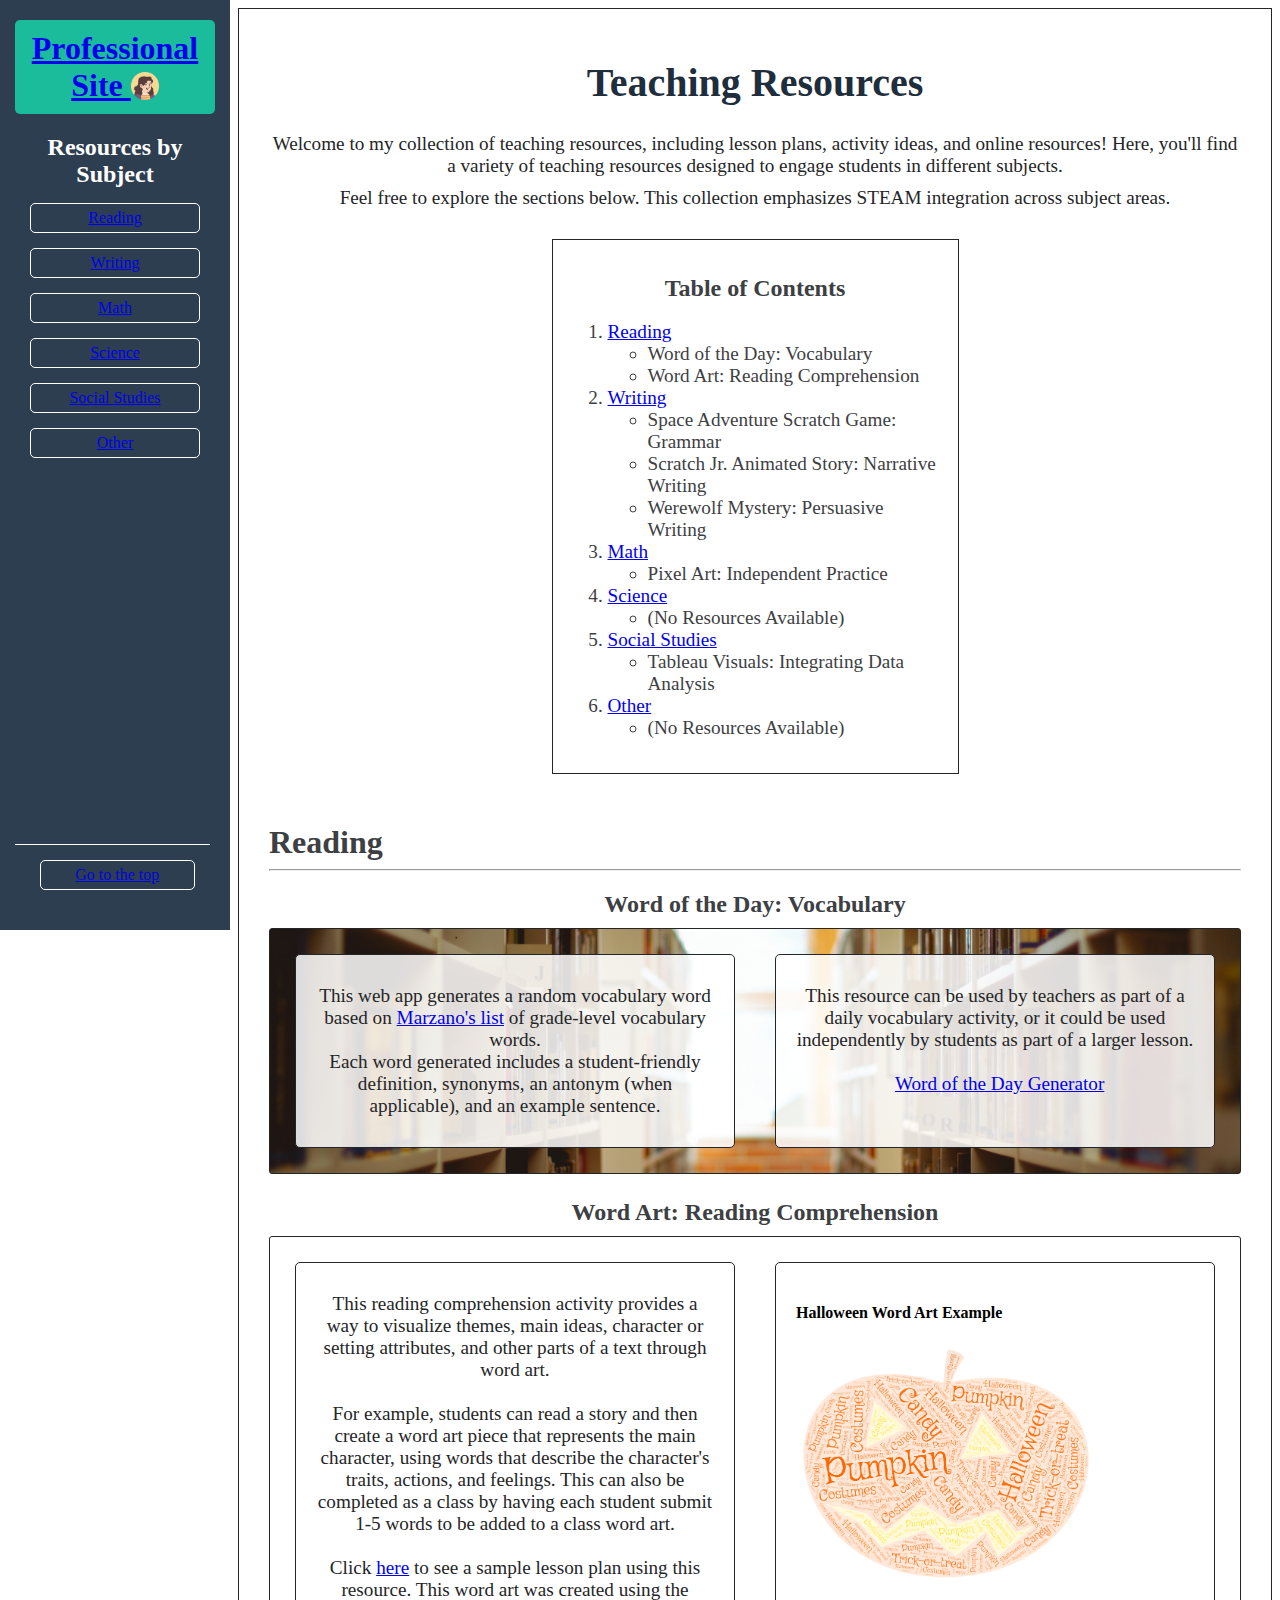
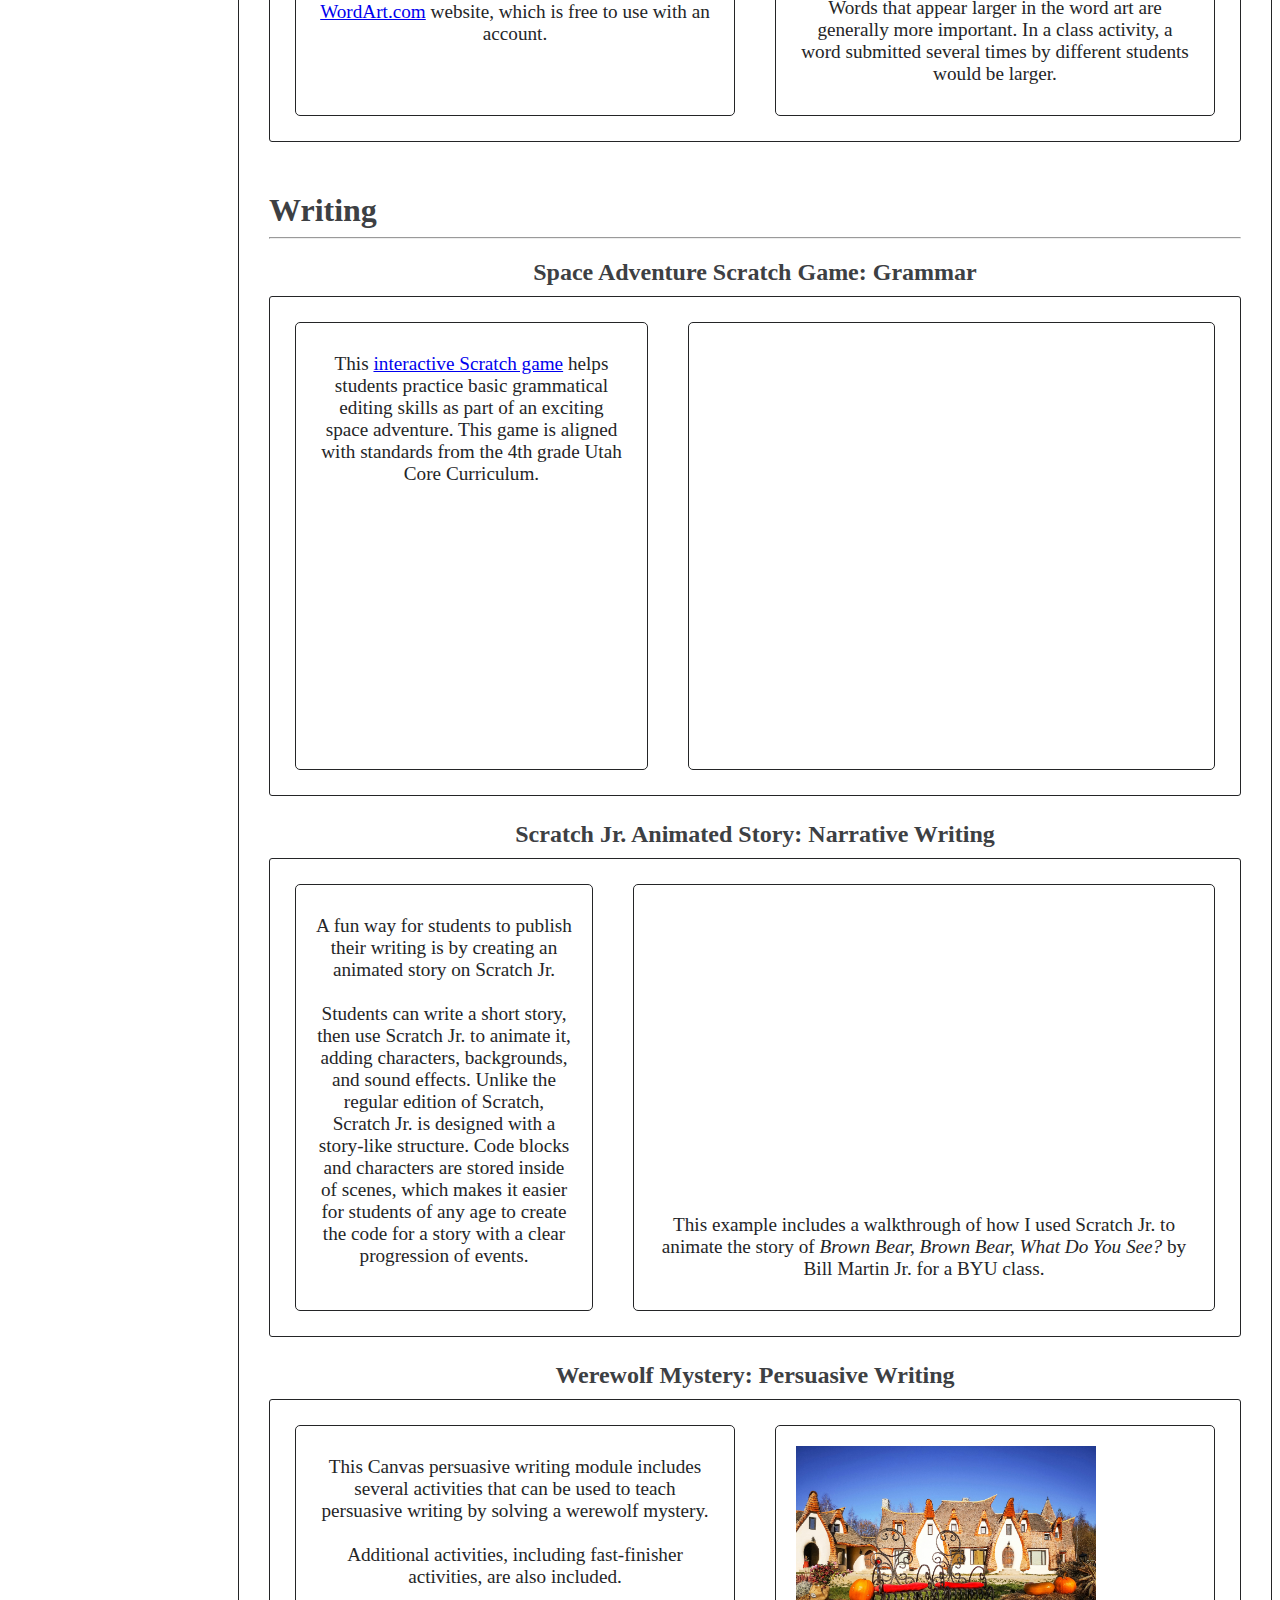
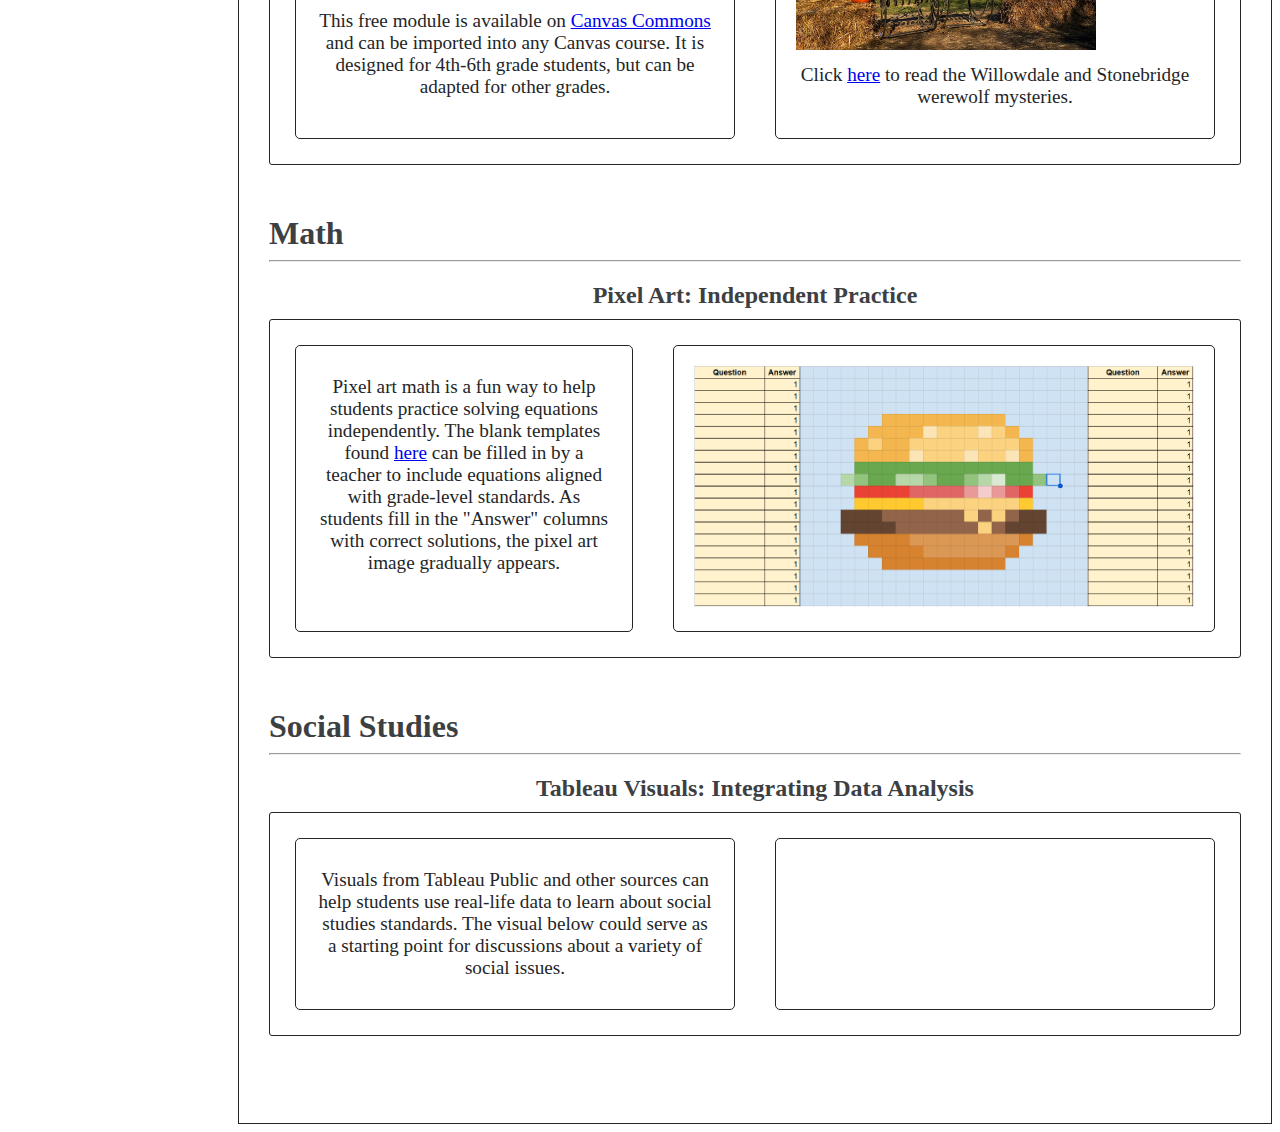
<file: html/scratch-page.html>
<!DOCTYPE html>
<html lang="en">
    <head>
        <meta charset="utf-8" />
        <title>Teaching Resources | Ariana Cheney - Professional Site</title>
        <!-- Favicon-->
        <link rel="icon" type="image/x-icon" href="assets/img/Ariana Avatar.png" />
        <link href="../css/scratch-styles.css" rel="stylesheet" />
    </head>
    <body>
        <div id="left-menu" class="menu">
            <div id="left-menu-header">
                <!-- <h1>Ariana Cheney</h1> -->
                <h1><a href="../index.html">Professional <br>Site </a></h1>
                <img src="../assets/img/Ariana Avatar.png" alt="Ariana Cheney avatar logo" height="28">  
            </div>
            <h2>Resources by Subject</h2>
            <!-- <hr> -->
            <div class="left-menu-button"><a href="#reading">Reading</a></div>
            <div class="left-menu-button"><a href="#writing">Writing</a></div>
            <div class="left-menu-button"><a href="#math">Math</a></div>
            <div class="left-menu-button"><a href="#science">Science</a></div>
            <div class="left-menu-button"><a href="#social-studies">Social Studies</a></div>
            <div class="left-menu-button"><a href="#other">Other</a></div>
            <div id="left-menu-footer">
                <div class="left-menu-button"><a href="#scratch-page-title">Go to the top</a></div>
            </div>
        </div>

        <div id="top-menu" class="menu">
            <div id="top-menu-header">
                <h1>Professional Site</h1>
                <img src="../assets/img/Ariana Avatar.png" alt="Ariana Cheney avatar logo" height="28">
                <!-- Add a home button here and link it back to the main page -->
            </div>
            
        </div>

        <div id="content">
            <h1 id="scratch-page-title">Teaching Resources</h1>
            <p>Welcome to my collection of teaching resources, including lesson plans, activity ideas, and online resources! Here, you'll find a variety of teaching resources designed to engage students in different subjects.</p>
            <p>Feel free to explore the sections below. This collection emphasizes STEAM integration across subject areas.</p>
            <div id="table-of-contents">
                <h3>Table of Contents</h3>
                <ol>
                    <li><a href="#reading">Reading</a>
                        <ul>
                            <li>Word of the Day: Vocabulary</li>
                            <li>Word Art: Reading Comprehension</li>
                        </ul>
                    </li>
                    <li><a href="#writing">Writing</a>
                        <ul>
                            <li>Space Adventure Scratch Game: Grammar</li>
                            <li>Scratch Jr. Animated Story: Narrative Writing</li>
                            <li>Werewolf Mystery: Persuasive Writing</li>
                        </ul>
                    </li>
                    <li><a href="#math">Math</a>
                        <ul>
                            <li>Pixel Art: Independent Practice</li>
                        </ul>
                    </li>
                    <li><a href="#science">Science</a>
                       <ul>
                            <li>(No Resources Available)</li>
                        </ul>
                    </li>
                    <li><a href="#social-studies">Social Studies</a>
                        <ul>
                            <li>Tableau Visuals: Integrating Data Analysis</li>
                        </ul>
                    </li>
                    <li><a href="#other">Other</a>
                        <ul>
                            <li>(No Resources Available)</li>
                        </ul>
                    </li>
                </ol>
            </div>
            
            <h2 id="reading">Reading</h2>
            <hr>
            <h3>Word of the Day: Vocabulary</h3>
            <div class="content-group" id="reading-activity-A">
                <div class="content-piece">
                    <p>This web app generates a random vocabulary word based on <a href="https://docs.steinhardt.nyu.edu/pdfs/metrocenter/atn293/pdf/cloud01232019/Grade-level-Marzano-list-LA_-SS_-Sci_-M.pdf">Marzano's list</a> of grade-level vocabulary words.<br>
                        Each word generated includes a student-friendly definition, synonyms, an antonym (when applicable), and an example sentence.</p>
                </div>
                <div class="content-piece">
                    <p>This resource can be used by teachers as part of a daily vocabulary activity, or it could be used independently by students as part of a larger lesson.<br>
                    <br> &nbsp;
                    <a href="word-of-the-day.html">Word of the Day Generator</a></p>
                </div>
            </div>
            <h3>Word Art: Reading Comprehension</h3>
            <div class="content-group" id="reading-activity-B">
                <div class="content-piece">
                    <p>This reading comprehension activity provides a way to visualize themes, main ideas, character or setting attributes, and other parts of a text through word art.<br>&nbsp<br>
                    For example, students can read a story and then create a word art piece that represents the main character, using words that describe the character's traits, actions, and feelings. This can also be completed as a class by having each student submit 1-5 words to be added to a class word art.<br>&nbsp<br>
                    Click <a href="https://docs.google.com/document/d/1Bivyh7Z_5NYysTfw4thu85inUBFk5IO5OaNa2rrhJvs/copy">here</a> to see a sample lesson plan using this resource. This word art was created using the <a href="https://wordart.com/">WordArt.com</a> website, which is free to use with an account.
                    </p>
                </div>
                <div class="content-piece">
                    <h4>Halloween Word Art Example</h4>
                    <img src="../assets/img/teaching/Halloween Word Art.png" width=300px alt="Word art about Halloween, including words like: Halloween, pumpkin, costumes, trick-or-treat, etc.">
                    <p>Words that appear larger in the word art are generally more important. In a class activity, a word submitted several times by different students would be larger.</p>
                </div>
            </div>

            <h2 id="writing">Writing</h2>
            <hr>
            <h3>Space Adventure Scratch Game: Grammar</h3>
            <div class="content-group" id="writing-activity-A">
                <div class="content-piece">
                    <p>This <a href="https://scratch.mit.edu/projects/853459422/">interactive Scratch game</a> helps students practice basic grammatical editing skills as part of an exciting space adventure. This game is aligned with standards from the 4th grade Utah Core Curriculum.</p>
                </div>
                <div class="content-piece">
                    <iframe allowtransparency="true" width="485" height="402"  src="https://scratch.mit.edu/projects/853459422/embed?autostart=false"  frameborder="0" allowfullscreen></iframe>
                </div>
            </div>
            <h3>Scratch Jr. Animated Story: Narrative Writing</h3>
            <div class="content-group" id="writing-activity-B">
                <div class="content-piece">
                    <p>A fun way for students to publish their writing is by creating an animated story on Scratch Jr.
                        <br>&nbsp<br>
                        Students can write a short story, then use Scratch Jr. to animate it, adding characters, backgrounds, and sound effects. Unlike the regular edition of Scratch, Scratch Jr. is designed with a story-like structure. Code blocks and characters are stored inside of scenes, which makes it easier for students of any age to create the code for a story with a clear progression of events.
                    </p>
                </div>
                <div class="content-piece">
                    <iframe width="540" height="295" src="https://www.youtube.com/embed/wM4AZ9mZhSs?si=-SJVwOaLrRXik9so&amp;start=257" title="YouTube video player" frameborder="0" allow="accelerometer; autoplay; clipboard-write; encrypted-media; gyroscope; picture-in-picture; web-share" referrerpolicy="strict-origin-when-cross-origin" allowfullscreen></iframe>
                    <p>This example includes a walkthrough of how I used Scratch Jr. to animate the story of <i>Brown Bear, Brown Bear, What Do You See?</i> by Bill Martin Jr. for a BYU class.</p>
                </div>
            </div>
            <h3>Werewolf Mystery: Persuasive Writing</h3>
            <div class="content-group" id="writing-activity-C">
                <div class="content-piece">
                    <p>This Canvas persuasive writing module includes several activities that can be used to teach persuasive writing by solving a werewolf mystery. <br>&nbsp<br>
                        Additional activities, including fast-finisher activities, are also included.<br>&nbsp<br>
                        This free module is available on <a href="https://lor.instructure.com/resources/64ded18f5cdb4eb89fd8a546ab0b47e8?shared">Canvas Commons</a> and can be imported into any Canvas course. It is designed for 4th-6th grade students, but can be adapted for other grades.
                    </p>
                </div>
                <div class="content-piece">
                    <img src="../assets/img/teaching/Halloween Town.jpg" width=300px alt="Mysterious Halloween town.">
                    <p>Click <a href="https://lor.instructure.com/resources/64ded18f5cdb4eb89fd8a546ab0b47e8?shared">here</a> to read the Willowdale and Stonebridge werewolf mysteries.</p>
                </div>
            </div>

            <h2 id="math">Math</h2>
            <hr>
            <h3>Pixel Art: Independent Practice</h3>
            <div class="content-group" id="math-activity-A">
                <div class="content-piece">
                    <p>Pixel art math is a fun way to help students practice solving equations independently. The blank templates found <a href="https://docs.google.com/spreadsheets/d/1BRm72bSHNoMiikZFjl7k-6zkOlCQOCwwmBqM2G07Fls/copy">here</a> can be filled in by a teacher to include equations aligned with grade-level standards. As students fill in the "Answer" columns with correct solutions, the pixel art image gradually appears.</p>
                </div>
                <div class="content-piece">
                    <img src="../assets/img/teaching/Pixel Art Hamburger.png" width=500px alt="Pixel art of a hamburger, with spaces for math problems on the left and right.">
                </div>
            </div>

            <h2 id="social-studies">Social Studies</h2>
            <hr>
            <h3>Tableau Visuals: Integrating Data Analysis</h3>
            <div class="content-group" id="social-studies-activity-A">
                <div class="content-piece">
                    <p>Visuals from Tableau Public and other sources can help students use real-life data to learn about social studies standards. The visual below could serve as a starting point for discussions about a variety of social issues.</p>
                </div>
                <div class="content-piece">
                    <div class='tableauPlaceholder' id='viz1754957266226' style='position: relative'>
                        <noscript>
                            <a href='#'><img alt='State of the World’s Children ' src='https:&#47;&#47;public.tableau.com&#47;static&#47;images&#47;UN&#47;UNICEFSOWC2016&#47;StateoftheWorldsChildren&#47;1_rss.png' style='border: none' /></a>
                        </noscript>
                        <object class='tableauViz'  style='display:none;'>
                            <param name='host_url' value='https%3A%2F%2Fpublic.tableau.com%2F' />
                            <param name='embed_code_version' value='3' />
                            <param name='path' value='views&#47;UNICEFSOWC2016&#47;StateoftheWorldsChildren?:language=en-US&amp;:embed=true&amp;:sid=&amp;:redirect=auth' />
                            <param name='toolbar' value='yes' />
                            <param name='static_image' value='https:&#47;&#47;public.tableau.com&#47;static&#47;images&#47;UN&#47;UNICEFSOWC2016&#47;StateoftheWorldsChildren&#47;1.png' />
                            <param name='animate_transition' value='yes' />
                            <param name='display_static_image' value='yes' />
                            <param name='display_spinner' value='yes' />
                            <param name='display_overlay' value='yes' />
                            <param name='display_count' value='yes' />
                            <param name='language' value='en-US' />
                        </object>
                    </div>
                    <script type='text/javascript'>
                        var divElement = document.getElementById('viz1754957266226');
                        var vizElement = divElement.getElementsByTagName('object')[0];
                        vizElement.style.width='900px';vizElement.style.height='1627px';
                        var scriptElement = document.createElement('script');
                        scriptElement.src = 'https://public.tableau.com/javascripts/api/viz_v1.js';
                        vizElement.parentNode.insertBefore(scriptElement, vizElement);
                    </script>
                </div>
            </div>
            <p>&nbsp;</p>
        </div>
    </body>
</file>
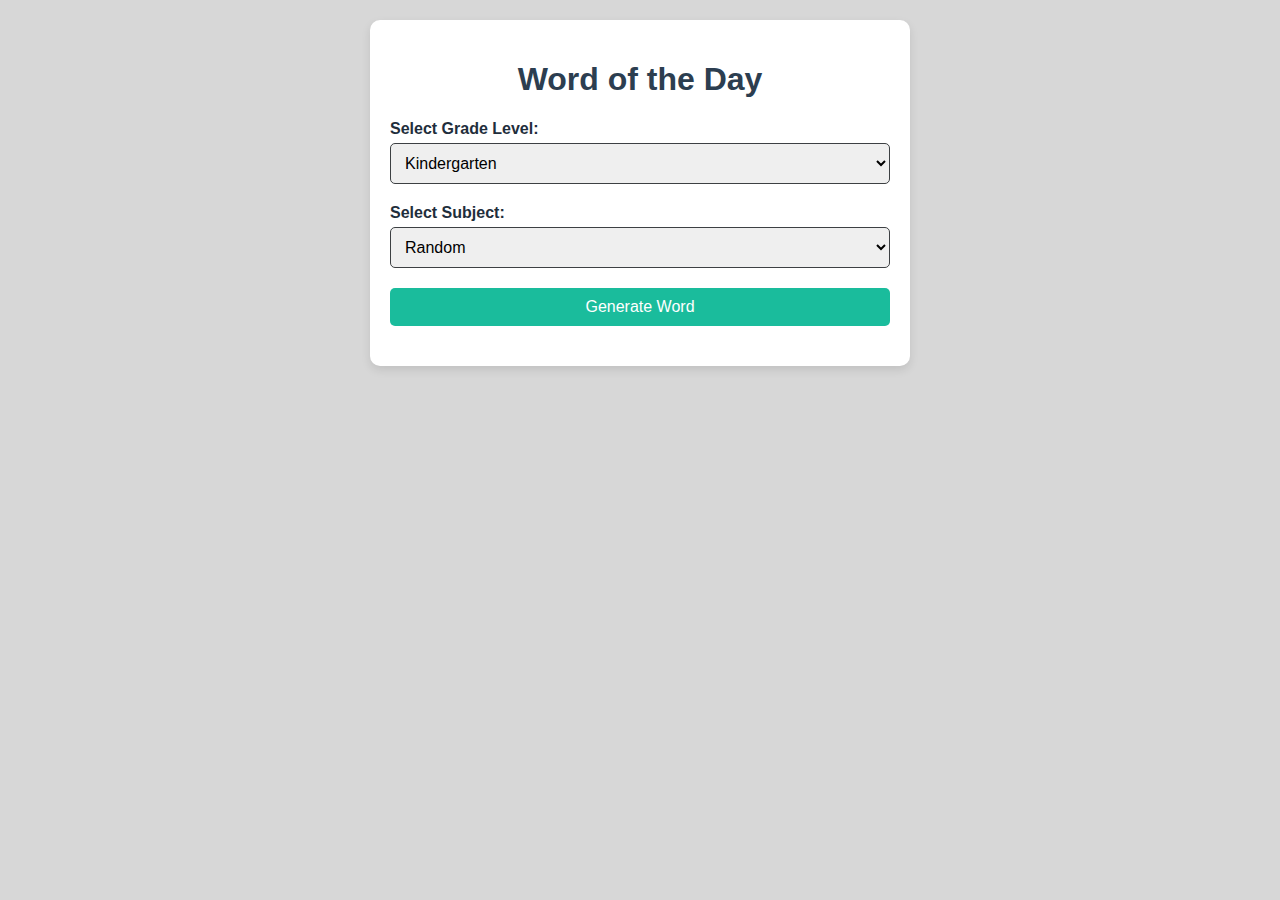
<file: html/word-of-the-day.html>
<!DOCTYPE html>
<html lang="en">
<head>
<meta charset="UTF-8">
<title>Word of the Day</title>
<style>
  :root {
    --scratch-teal: #1abc9c;
    --scratch-navy-block: #2c3e50;
    --scratch-navy-text: #1f2e3c;
    --scratch-dark-gray: #3d4043;
    --scratch-light-gray: #d7d7d7;
    --scratch-almost-black: #242527;
  }

  body {
    font-family: Arial, sans-serif;
    background-color: var(--scratch-light-gray);
    color: var(--scratch-navy-text);
    margin: 0;
    padding: 20px;
  }

  .container {
    max-width: 500px;
    margin: auto;
    background-color: white;
    padding: 20px;
    border-radius: 10px;
    box-shadow: 0 4px 10px rgba(0,0,0,0.1);
  }

  h1 {
    text-align: center;
    color: var(--scratch-navy-block);
  }

  label {
    font-weight: bold;
    display: block;
    margin-bottom: 5px;
  }

  select, button {
    padding: 10px;
    margin-bottom: 20px;
    border: 1px solid var(--scratch-dark-gray);
    border-radius: 5px;
    width: 100%;
    font-size: 1rem;
  }

  button {
    background-color: var(--scratch-teal);
    color: white;
    cursor: pointer;
    border: none;
  }

  button:hover {
    background-color: #16a085;
  }

  .word-card {
    background-color: var(--scratch-light-gray);
    padding: 15px;
    border-radius: 8px;
  }

  .word-card h2 {
    margin: 0 0 10px;
    color: var(--scratch-almost-black);
  }

  .word-card p {
    margin: 5px 0;
  }
</style>
</head>
<body>
    
<div class="container">
    <h1>Word of the Day</h1>
    <label for="grade">Select Grade Level:</label>
    <select id="grade">
        <option value="K">Kindergarten</option>
        <option value="1">Grade 1</option>
        <option value="2">Grade 2</option>
        <option value="3">Grade 3</option>
        <option value="4">Grade 4</option>
        <option value="5">Grade 5</option>
        <option value="6">Grade 6</option>
        <option value="7">Grade 7</option>
        <option value="8">Grade 8</option>
    </select>

    <label for="subject">Select Subject:</label>
    <select id="subject">
        <option value="Random">Random</option>
        <option value="Science">Science</option>
        <option value="Social Studies">Social Studies</option>
        <option value="Language Arts">Language Arts</option>
        <option value="Math">Math</option>
    </select>

    <button onclick="generateWord()">Generate Word</button>


<!-- This code works, but you can't select the subject
    <label for="grade">Select Grade Level:</label>
    <select id="grade">
        <option value="K">Kindergarten</option>
        <option value="1">Grade 1</option>
        <option value="2">Grade 2</option>
        <option value="3">Grade 3</option>
        <option value="4">Grade 4</option>
        <option value="5">Grade 5</option>
        <option value="6">Grade 6</option>
        <option value="7">Grade 7</option>
        <option value="8">Grade 8</option>
    </select>
    <button onclick="generateWord()">Generate Word</button>
-->


    <div id="wordOutput" class="word-card" style="display:none;"></div>
</div>

<script>
let wordsData = {};

async function loadWords() {
  try {
    const response = await fetch('words.json'); // ensure words.json is in same folder
    if (!response.ok) throw new Error("Could not load words.json");
    wordsData = await response.json();
    console.log("Words loaded:", wordsData); // debug check
  } catch (error) {
    console.error("Error loading word list:", error);
  }
}

function generateWord() {
  const grade = document.getElementById('grade').value;
  const subjectChoice = document.getElementById('subject').value;

  if (!wordsData[grade]) {
    alert(`No data found for grade ${grade}.`);
    return;
  }

  let subject = subjectChoice;
  if (subjectChoice === "Random") {
    const subjects = Object.keys(wordsData[grade]); // ["Science","Social Studies","Language Arts","Math"]
    subject = subjects[Math.floor(Math.random() * subjects.length)];
  }

  const subjectList = wordsData[grade][subject];
  if (!subjectList || subjectList.length === 0) {
    alert(`No words available for Grade ${grade} in ${subject}.`);
    return;
  }

  const randomWord = subjectList[Math.floor(Math.random() * subjectList.length)];

  document.getElementById('wordOutput').innerHTML = `
    <h2>${randomWord.word}</h2>
    <p><strong>Subject:</strong> ${subject}</p>
    <p><strong>Definition:</strong> ${randomWord.definition}</p>
    <p><strong>Synonyms:</strong> ${randomWord.synonyms.join(", ")}</p>
    ${randomWord.antonym ? `<p><strong>Antonym:</strong> ${randomWord.antonym}</p>` : ""}
    <p><strong>Example:</strong> ${randomWord.example}</p>
  `;
  document.getElementById('wordOutput').style.display = "block";
}

window.onload = loadWords;
</script>

<!-- This version works, but you can't select the subject 
<script>
let wordsData = {};

async function loadWords() {
  try {
    const response = await fetch('words.json');
    if (!response.ok) throw new Error("Could not load words.json");
    wordsData = await response.json();
  } catch (error) {
    console.error("Error loading word list:", error);
  }
}

function generateWord() {
  const grade = document.getElementById('grade').value;
  const wordList = wordsData[grade];
  if (!wordList || wordList.length === 0) {
    alert("No words available for this grade.");
    return;
  }
  const randomWord = wordList[Math.floor(Math.random() * wordList.length)];

  document.getElementById('wordOutput').innerHTML = `
    <h2>${randomWord.word}</h2>
    <p><strong>Definition:</strong> ${randomWord.definition}</p>
    <p><strong>Synonyms:</strong> ${randomWord.synonyms.join(", ")}</p>
    <p><strong>Antonym:</strong> ${randomWord.antonym}</p>
    <p><strong>Example:</strong> ${randomWord.example}</p>
  `;
  document.getElementById('wordOutput').style.display = "block";
}

// Load words as soon as the page loads
window.onload = loadWords;
</script>
-->

<!-- This version works, but has fewer vocab words
<script>
const words = {
  K: [
    { word: "Happy", definition: "Feeling good or pleased.", synonyms: ["glad", "cheerful"], antonym: "sad", example: "I am happy when I play with my friends." }
  ],
  1: [
    { word: "Brave", definition: "Showing courage.", synonyms: ["fearless", "bold"], antonym: "scared", example: "The brave dog rescued the kitten." }
  ],
  2: [
    { word: "Gigantic", definition: "Very big.", synonyms: ["huge", "enormous"], antonym: "tiny", example: "The gigantic balloon floated over the city." }
  ],
  3: [
    { word: "Observe", definition: "To watch carefully.", synonyms: ["notice", "see"], antonym: "ignore", example: "We observe the stars at night." }
  ],
  4: [
    { word: "Predict", definition: "To say what will happen in the future.", synonyms: ["forecast", "anticipate"], antonym: "ignore", example: "I predict it will rain tomorrow." }
  ],
  5: [
    { word: "Reluctant", definition: "Not wanting to do something.", synonyms: ["unwilling", "hesitant"], antonym: "eager", example: "She was reluctant to try the new food." }
  ],
  6: [
    { word: "Analyze", definition: "To study something closely.", synonyms: ["examine", "inspect"], antonym: "neglect", example: "Scientists analyze data to learn new things." }
  ],
  7: [
    { word: "Ambiguous", definition: "Having more than one meaning.", synonyms: ["unclear", "vague"], antonym: "clear", example: "The message was ambiguous and confusing." }
  ],
  8: [
    { word: "Innovate", definition: "To create something new.", synonyms: ["invent", "pioneer"], antonym: "imitate", example: "Inventors innovate to solve problems." }
  ]
};

function generateWord() {
  const grade = document.getElementById('grade').value;
  const wordList = words[grade];
  const randomWord = wordList[Math.floor(Math.random() * wordList.length)];

  document.getElementById('wordOutput').innerHTML = `
    <h2>${randomWord.word}</h2>
    <p><strong>Definition:</strong> ${randomWord.definition}</p>
    <p><strong>Synonyms:</strong> ${randomWord.synonyms.join(", ")}</p>
    <p><strong>Antonym:</strong> ${randomWord.antonym}</p>
    <p><strong>Example:</strong> ${randomWord.example}</p>
  `;
  document.getElementById('wordOutput').style.display = "block";
}
</script>
-->

</body>
</html>
</file>
<file: css/scratch-styles.css>
@charset "UTF-8";
/*COLOR VARIABLES BASED ON BOOTSTRAP*/
:root {
    --scratch-teal: #1abc9c;
    --scratch-navy-block: #2c3e50;
    --scratch-navy-text: #1f2e3c;
    --scratch-dark-gray: #3d4043;
    --scratch-light-gray: #d7d7d7;
    --scratch-almost-black: #242527;
}

/*MENU STYLES*/
.menu {
    background-color: var(--scratch-navy-block);
    color: white;
    text-align: center;
}

.menu h1 {
    font-size: 2rem;
    color: white;
    text-align: center;
    margin: 0;
}

.menu h2 {
    font-size: 1.5rem;
    color: white;
    text-align: center;
    margin: 10px;
    margin-bottom: 15px;
}

.menu p {
    font-size: 1.2rem;
    color: white;
    text-align: center;
    margin: 15px;
}

/*SIDE MENU STYLES*/
#left-menu {
    display: block;
    background-color: var(--scratch-navy-block);
    color: white;
    padding: 15px;
    width: 200px;
    height: 100vh;
    position: fixed;
    top: 0;
    left: 0;
}

#left-menu-header {
    background-color: var(--scratch-teal);
    margin-top: 5px;
    margin-bottom: 20px;
    padding: 10px;
    /*padding-bottom: 16px;*/
    border-radius: 5px;
    /*position: fixed;
    bottom: 0;*/
}

#left-menu-header:hover {
    /*font-size: 2.1rem;*/
    border-color: white;
    border-style: solid;
    border-width: 1px;
}

#left-menu-header img {
    display: inline-block;
    vertical-align: middle;
}

#left-menu-header h1 {
    display: inline;
    vertical-align: middle;
    margin: 0;
}

#left-menu-footer {
    border-top-color: white;
    border-top-style: solid;
    border-top-width: 1px;
    margin-top: 20px;
    padding-left: 10px;
    padding-right: 0px;
    padding-bottom: 10px;
    position: fixed;
    bottom: 0;
    width: 185px;
}

.left-menu-button {
    border-color: white;
    border-style: solid;
    border-width: 1px;
    border-radius: 5px;
    padding: 5px;
    margin-left: 15px;
    margin-right: 15px;
    margin-top: 15px;
}

.left-menu-button:hover {
    background-color: var(--scratch-teal);
    color: var(--scratch-navy-text);
    font-weight: bold;
    font-size: 1.15rem;
}

/*TOP MENU STYLES*/
#top-menu {
    display: none;
    background-color: var(--scratch-navy-block);
    color: white;
    padding: 10px;
    width: 100%;
    height: 40px;
    position: fixed;
    top: 0;
    left: 0;
    text-align: center;
}

/*This header only appears on the small screens, so hovering isn't as helpful
Instead, I might just add a home button next to the logo*/
#top-menu h1:hover {
    font-size: 2.1rem;
}

/*MAIN CONTENT DIV BLOCK STYLES*/
/*This div holds all of the content, it's the main section of the screen*/
#content { 
    /*Borders are for testing only*/
    border-color: var(--scratch-almost-black);
    border-style: solid;
    border-width: 1px;

    top: 0;
    right: 0;
    width: auto;
    margin-left: 230px; /*Adjust based on the width of the left menu */
    padding: 30px;
}

/*Use this for one lesson plan with 2 content pieces*/
/*I could add custom background pictures to some of these div blocks,
and make the content pieces have a mostly-opaque background!*/
.content-group {
    /*Borders are for testing only*/
    border-color: var(--scratch-almost-black);
    border-style: solid;
    border-width: 1px;

    /*margin-left: 240px;*/
    display: flex;
    flex-direction: row;
    gap: 20px;
    justify-content: space-between;
    width: auto;
    padding: 15px;
    border-radius: 3px;
    margin-bottom: 25px;
}

/*This is one piece of the content for a lesson plan*/
.content-piece {
    /*Borders are for testing only*/
    border-color: var(--scratch-almost-black);
    border-style: solid;
    border-width: 1px;

    flex: 1;
    padding: 20px;
    margin: 10px;
    border-radius: 5px;
    background-color: rgba(255, 255, 255, 0.85); /* Slightly transparent white */
}

/*SMALLER SCREEN STYLES*/
@media (max-width: 768px) {
    #left-menu {
        display: none;
    }
    #top-menu {
        display: flex; /*display: block was working before*/
        align-items: center;
        justify-content: center;
        gap: 20px;
    }
    #content {
        width: 90%;
        margin: 15px;
        padding: 15px;
        /*position: fixed;*/
        margin-top: 50px; /* Adjust based on the height of the top menu */
        left: 0;
    }
    .content-group {
        flex-direction: column;
        gap: 10px;
    }
}

/*BASIC TEXT TYPES*/
h1 {
    font-size: 2.5rem;
    color: var(--scratch-navy-text);
    text-align: center;
    margin-top: 20px;
}

h2 {
    font-size: 2rem;
    color: var(--scratch-dark-gray);
    text-align: left;
    margin-top: 50px;
    margin-bottom: 5px;
}

h3 {
    font-size: 1.5rem;
    color: var(--scratch-dark-gray);
    text-align: center;
    margin-top: 20px;
    margin-bottom: 10px;
}

p {
    font-size: 1.2rem;
    color: var(--scratch-almost-black);
    text-align: center;
    margin: 10px 0;
}

/* More specific formatting for classes or IDs, if needed */
#table-of-contents {
    /*Borders are for testing only*/
    border-color: var(--scratch-almost-black);
    border-style: solid;
    border-width: 1px;
    
    font-size: 1.2rem;
    color: var(--scratch-dark-gray);
    text-align: left;
    /*margin: 20px 0;*/
    width: 375px;
    margin-left: auto;
    margin-right: auto;
    margin-top: 30px;
    padding: 15px;
}

#reading-activity-A {
    background-image: url('../assets/img/book-background-image-1.jpg');
    background-size: cover;
    background-position: center center;
    background-repeat: no-repeat;
}
</file>
